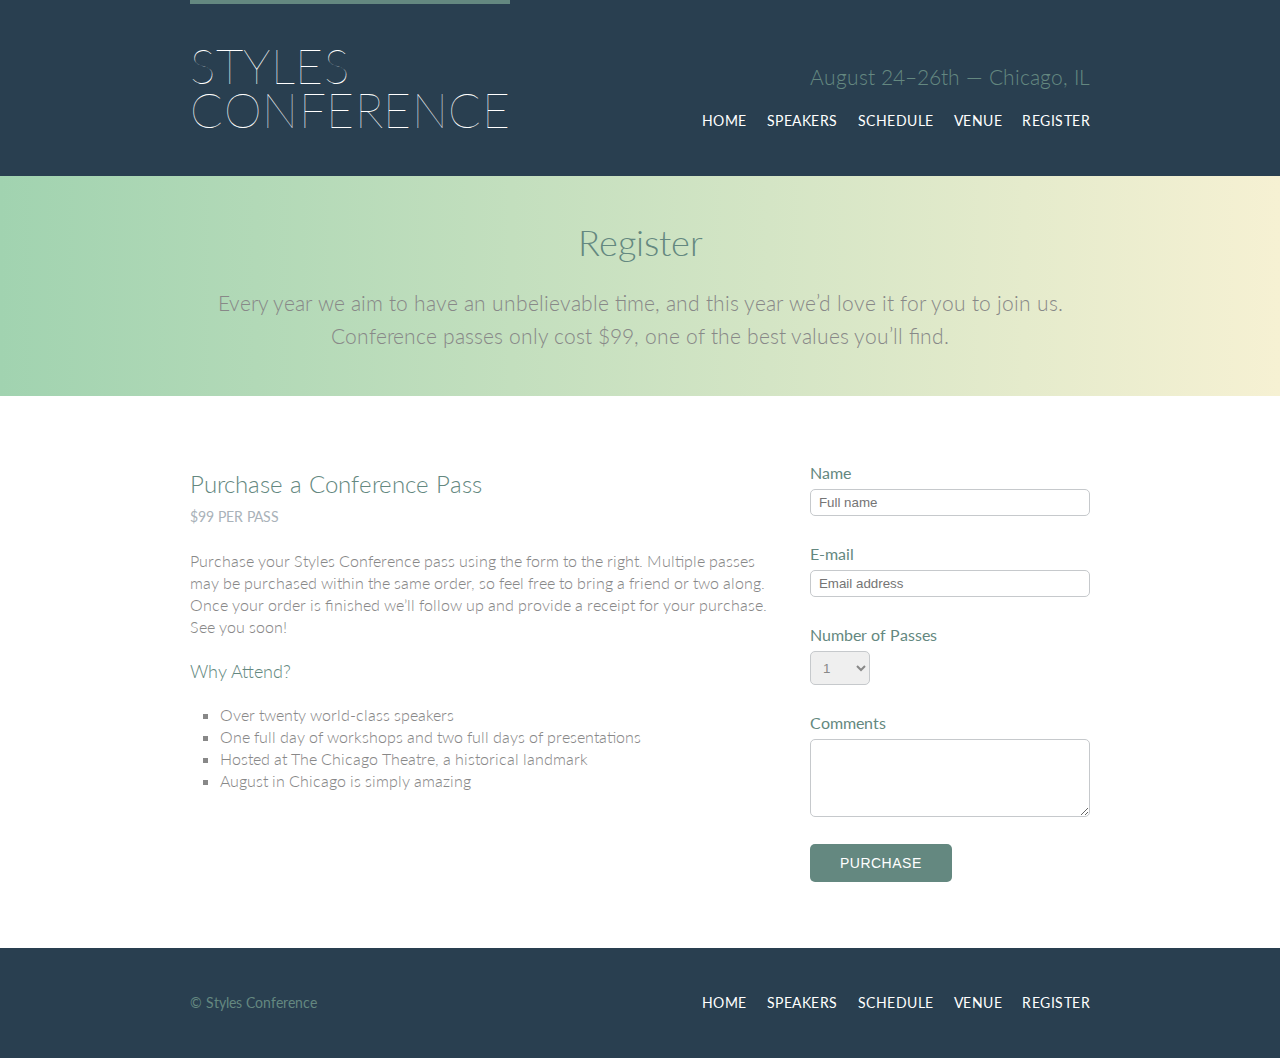
<file: register.html>
<!DOCTYPE html>
<html lang="en">

  <head>
    <meta charset="utf-8">
    <title>Register - Styles Conference</title>
    <link rel="stylesheet" href="assets/stylesheets/main.css">
    <link rel="stylesheet" href="http://fonts.googleapis.com/css?family=Lato:100,300,400">
  </head>

  <body>

    <!-- Header -->

    <header class="primary-header container group">

      <h1 class="logo">
        <a href="index.html">Styles <br> Conference</a>
      </h1>

      <h3 class="tagline">August 24&ndash;26th &mdash; Chicago, IL</h3>

      <nav class="nav primary-nav">
        <ul>
            <li><a href="index.html">Home</a></li><!--
            --><li><a href="speakers.html">Speakers</a></li><!--
            --><li><a href="schedule.html">Schedule</a></li><!--
            --><li><a href="venue.html">Venue</a></li><!--
            --><li><a href="register.html">Register</li></a>
        </ul>
      </nav>

    </header>

    <!-- Lead -->

    <section class="row-alt">
      <div class="lead container">

        <h1>Register</h1>

        <p>Every year we aim to have an unbelievable time, and this year we&#8217;d love it for you to join us. Conference passes only cost $99, one of the best values you&#8217;ll find.</p>

      </div>
    </section>

    <section class="row">
        <div class="grid">

            <section class="col-2-3">
                <h2>Purchase a Conference Pass</h2>
                <h5>$99 per Pass</h5>

                <p>Purchase your Styles Conference pass using the form to the right. Multiple passes may be purchased within the same order, so feel free to bring a friend or two along. Once your order is finished we&#8217;ll follow up and provide a receipt for your purchase. See you soon!</p>

                <h4>Why Attend?</h4>

                <ul class="why-attend">
                    <li>Over twenty world-class speakers</li>
                    <li>One full day of workshops and two full days of presentations</li>
                    <li>Hosted at The Chicago Theatre, a historical landmark</li>
                    <li>August in Chicago is simply amazing</li>
                </ul>
            </section><!---

            --><form class="col-1-3" action="#" method="post">
                    <fieldset class="register-group">

                        <label>
                            Name
                            <input type="text" name="name" placeholder="Full name" required>
                        </label>

                        <label>
                            E-mail<input type="email" name="email" placeholder="Email address" required>
                        </label>

                        <label>
                            Number of Passes
                            <select name="quantity" required>
                                <option value="1" selected>1</option>
                                <option value="2">2</option>
                                <option value="3">3</option>
                                <option value="4">4</option>
                                <option value="5">5</option>
                            </select>
                        </label>

                        <label>
                            Comments
                            <textarea name="comments"></textarea>
                        </label>

                    </fieldset>

                    <input class="btn btn-default" type="submit" name="submit" value="Purchase">
            </form>

        </div>
    </section>

    <!-- Footer -->

    <footer class="primary-footer container group">

      <small>&copy; Styles Conference</small>

      <nav class="nav primary-nav">
        <ul>
            <li><a href="index.html">Home</a></li><!--
            --><li><a href="speakers.html">Speakers</a></li><!--
            --><li><a href="schedule.html">Schedule</a></li><!--
            --><li><a href="venue.html">Venue</a></li><!--
            --><li><a href="register.html">Register</li></a>
        </ul>
      </nav>

    </footer>

  </body>
</html>
</file>
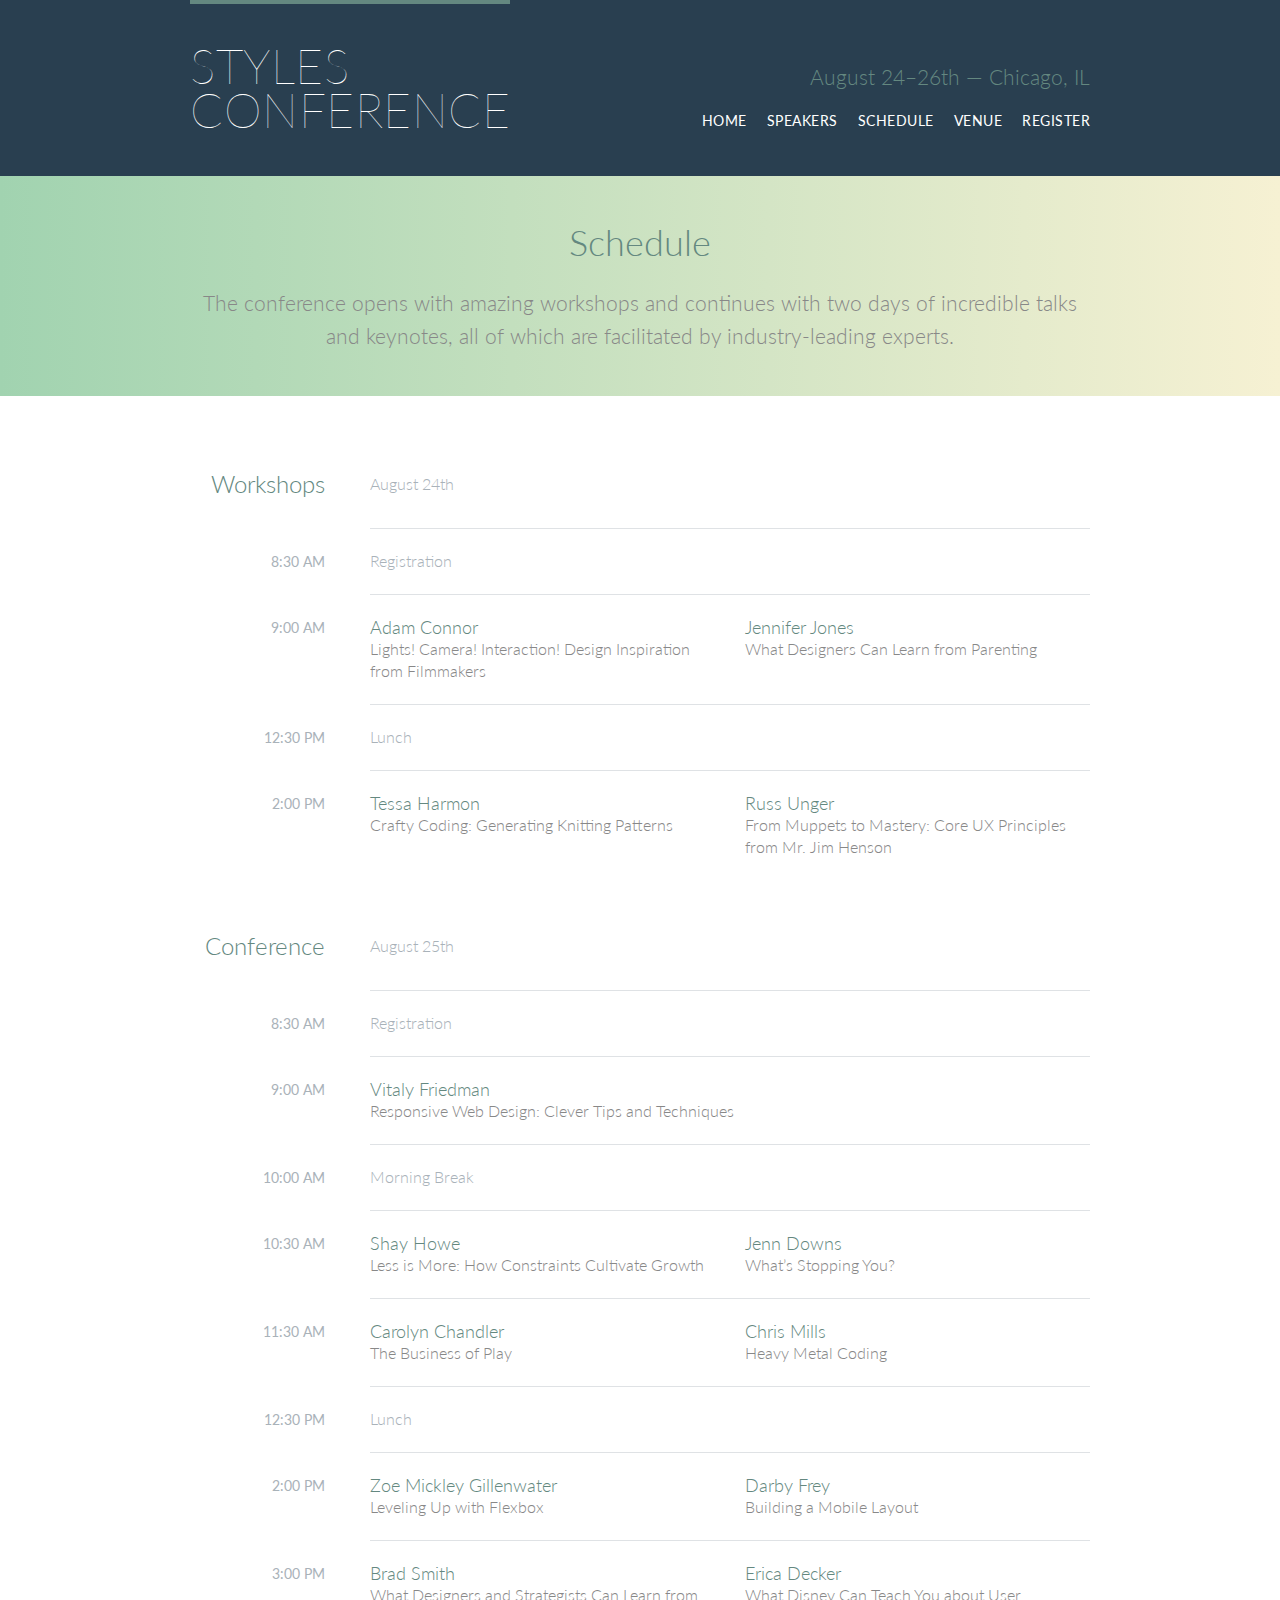
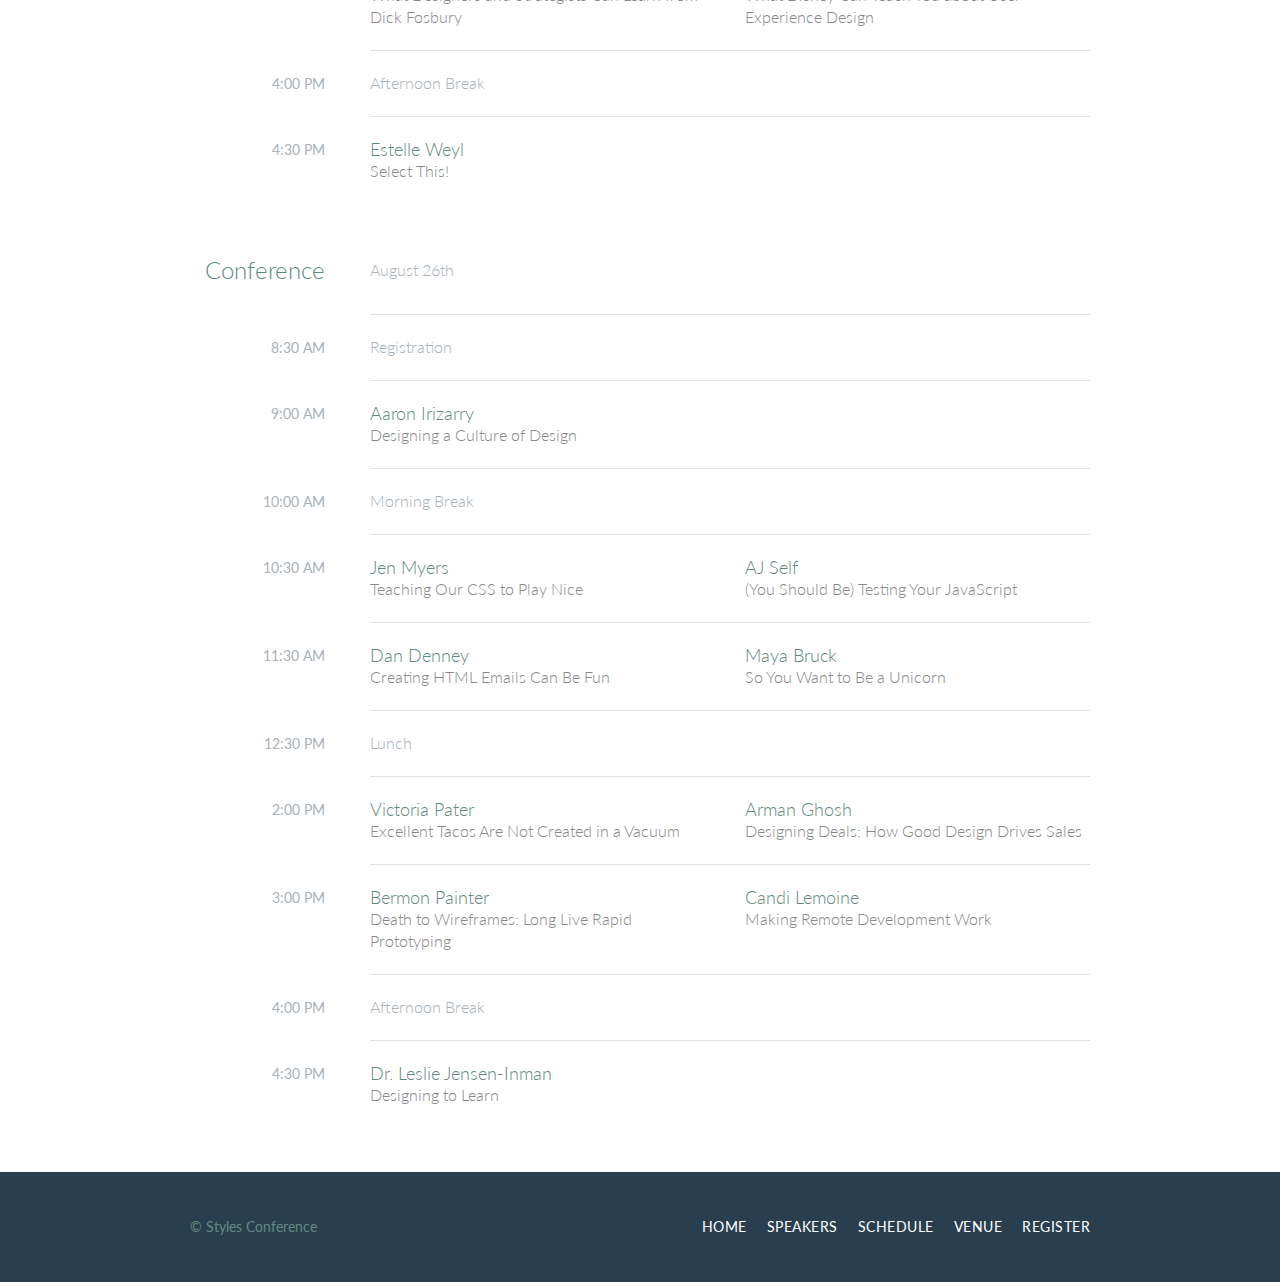
<file: schedule.html>
<!DOCTYPE html>
<html lang="en">

  <head>
    <meta charset="utf-8">
    <title>Schedule - Styles Conference</title>
    <link rel="stylesheet" href="assets/stylesheets/main.css">
    <link rel="stylesheet" href="http://fonts.googleapis.com/css?family=Lato:100,300,400">
  </head>

  <body>

    <!-- Header -->

    <header class="primary-header container group">

      <h1 class="logo">
        <a href="index.html">Styles <br> Conference</a>
      </h1>

      <h3 class="tagline">August 24&ndash;26th &mdash; Chicago, IL</h3>

      <nav class="nav primary-nav">
        <ul>
            <li><a href="index.html">Home</a></li><!--
            --><li><a href="speakers.html">Speakers</a></li><!--
            --><li><a href="schedule.html">Schedule</a></li><!--
            --><li><a href="venue.html">Venue</a></li><!--
            --><li><a href="register.html">Register</li></a>
        </ul>
      </nav>

    </header>

    <!-- Lead -->

    <section class="row-alt">
      <div class="lead container">

        <h1>Schedule</h1>

        <p>The conference opens with amazing workshops and continues with two days of incredible talks and keynotes, all of which are facilitated by industry-leading experts.</p>

      </div>
    </section>

    <section class="row">
        <div class="container">

            <table>
                <thead>
                  <tr>
                    <th scope="row">
                      Workshops
                    </th>
                    <td class="schedule-offset" colspan="2">
                      August 24th
                    </td>
                  </tr>
                </thead>
                <tbody>
                  <tr>
                    <th scope="row">
                      <time datetime="08:30:00">8:30 AM</time>
                    </th>
                    <td class="schedule-offset" colspan="2">
                      Registration
                    </td>
                  </tr>
                  <tr>
                    <th scope="row">
                      <time datetime="09:00:00">9:00 AM</time>
                    </th>
                    <td>
                      <a href="speakers.html#adam-connor">
                        <h4>Adam Connor</h4>
                        Lights! Camera! Interaction! Design Inspiration from Filmmakers
                      </a>
                    </td>
                    <td>
                      <a href="speakers.html#jennifer-jones">
                        <h4>Jennifer Jones</h4>
                        What Designers Can Learn from Parenting
                      </a>
                    </td>
                  </tr>
                  <tr>
                    <th scope="row">
                      <time datetime="12:30:00">12:30 PM</time>
                    </th>
                    <td class="schedule-offset" colspan="2">
                      Lunch
                    </td>
                  </tr>
                  <tr>
                    <th scope="row">
                      <time datetime="14:00">2:00 PM</time>
                    </th>
                    <td>
                      <a href="speakers.html#tessa-harmon">
                        <h4>Tessa Harmon</h4>
                        Crafty Coding: Generating Knitting Patterns
                      </a>
                    </td>
                    <td>
                      <a href="speakers.html#russ-unger">
                        <h4>Russ Unger</h4>
                        From Muppets to Mastery: Core UX Principles from Mr. Jim Henson
                      </a>
                    </td>
                  </tr>
                </tbody>
              </table>
      
              <!-- Conference -->
      
              <table>
                <thead>
                  <tr>
                    <th scope="row">
                      Conference
                    </th>
                    <td class="schedule-offset" colspan="2">
                      August 25th
                    </td>
                  </tr>
                </thead>
                <tbody>
                  <tr>
                    <th scope="row">
                      <time datetime="08:30:00">8:30 AM</time>
                    </th>
                    <td class="schedule-offset" colspan="2">
                      Registration
                    </td>
                  </tr>
                  <tr>
                    <th scope="row">
                      <time datetime="09:00:00">9:00 AM</time>
                    </th>
                    <td colspan="2">
                      <a href="speakers.html#vitaly-friedman">
                        <h4>Vitaly Friedman</h4>
                        Responsive Web Design: Clever Tips and Techniques
                      </a>
                    </td>
                  </tr>
                  <tr>
                    <th scope="row">
                      <time datetime="10:00:00">10:00 AM</time>
                    </th>
                    <td class="schedule-offset" colspan="2">
                      Morning Break
                    </td>
                  </tr>
                  <tr>
                    <th scope="row">
                      <time datetime="10:30:00">10:30 AM</time>
                    </th>
                    <td>
                      <a href="speakers.html#shay-howe">
                        <h4>Shay Howe</h4>
                        Less is More: How Constraints Cultivate Growth
                      </a>
                    </td>
                    <td>
                      <a href="speakers.html#jenn-downs">
                        <h4>Jenn Downs</h4>
                        What&#8217;s Stopping You?
                      </a>
                    </td>
                  </tr>
                  <tr>
                    <th scope="row">
                      <time datetime="11:30:00">11:30 AM</time>
                    </th>
                    <td>
                      <a href="speakers.html#carolyn-chandler">
                        <h4>Carolyn Chandler</h4>
                        The Business of Play
                      </a>
                    </td>
                    <td>
                      <a href="speakers.html#chris-mills">
                        <h4>Chris Mills</h4>
                        Heavy Metal Coding
                      </a>
                    </td>
                  </tr>
                  <tr>
                    <th scope="row">
                      <time datetime="12:30:00">12:30 PM</time>
                    </th>
                    <td class="schedule-offset" colspan="2">
                      Lunch
                    </td>
                  </tr>
                  <tr>
                    <th scope="row">
                      <time datetime="14:00">2:00 PM</time>
                    </th>
                    <td>
                      <a href="speakers.html#zoe-mickley-gillenwater">
                        <h4>Zoe Mickley Gillenwater</h4>
                        Leveling Up with Flexbox
                      </a>
                    </td>
                    <td>
                      <a href="speakers.html#darby-frey">
                        <h4>Darby Frey</h4>
                        Building a Mobile Layout
                      </a>
                    </td>
                  </tr>
                  <tr>
                    <th scope="row">
                      <time datetime="15:00:00">3:00 PM</time>
                    </th>
                    <td>
                      <a href="speakers.html#brad-smith">
                        <h4>Brad Smith</h4>
                        What Designers and Strategists Can Learn from Dick Fosbury
                      </a>
                    </td>
                    <td>
                      <a href="speakers.html#erica-decker">
                        <h4>Erica Decker</h4>
                        What Disney Can Teach You about User Experience Design
                      </a>
                    </td>
                  </tr>
                  <tr>
                    <th scope="row">
                      <time datetime="16:00:00">4:00 PM</time>
                    </th>
                    <td class="schedule-offset" colspan="2">
                      Afternoon Break
                    </td>
                  </tr>
                  <tr>
                    <th scope="row">
                      <time datetime="16:30:00">4:30 PM</time>
                    </th>
                    <td colspan="2">
                      <a href="speakers.html#estelle-weyl">
                        <h4>Estelle Weyl</h4>
                        Select This!
                      </a>
                    </td>
                  </tr>
                </tbody>
              </table>
      
              <!-- Conference -->
      
              <table>
                <thead>
                  <tr>
                    <th scope="row">
                      Conference
                    </th>
                    <td class="schedule-offset" colspan="2">
                      August 26th
                    </td>
                  </tr>
                </thead>
                <tbody>
                  <tr>
                    <th scope="row">
                      <time datetime="08:30:00">8:30 AM</time>
                    </th>
                    <td class="schedule-offset" colspan="2">
                      Registration
                    </td>
                  </tr>
                  <tr>
                    <th scope="row">
                      <time datetime="09:00:00">9:00 AM</time>
                    </th>
                    <td colspan="2">
                      <a href="speakers.html#aaron-irizarry">
                        <h4>Aaron Irizarry</h4>
                        Designing a Culture of Design
                      </a>
                    </td>
                  </tr>
                  <tr>
                    <th scope="row">
                      <time datetime="10:00:00">10:00 AM</time>
                    </th>
                    <td class="schedule-offset" colspan="2">
                      Morning Break
                    </td>
                  </tr>
                  <tr>
                    <th scope="row">
                      <time datetime="10:30:00">10:30 AM</time>
                    </th>
                    <td>
                      <a href="speakers.html#jen-myers">
                        <h4>Jen Myers</h4>
                        Teaching Our CSS to Play Nice
                      </a>
                    </td>
                    <td>
                      <a href="speakers.html#aj-self">
                        <h4>AJ Self</h4>
                        (You Should Be) Testing Your JavaScript
                      </a>
                    </td>
                  </tr>
                  <tr>
                    <th scope="row">
                      <time datetime="11:30:00">11:30 AM</time>
                    </th>
                    <td>
                      <a href="speakers.html#dan-denney">
                        <h4>Dan Denney</h4>
                        Creating HTML Emails Can Be Fun
                      </a>
                    </td>
                    <td>
                      <a href="speakers.html#maya-bruck">
                        <h4>Maya Bruck</h4>
                        So You Want to Be a Unicorn
                      </a>
                    </td>
                  </tr>
                  <tr>
                    <th scope="row">
                      <time datetime="12:30:00">12:30 PM</time>
                    </th>
                    <td class="schedule-offset" colspan="2">
                      Lunch
                    </td>
                  </tr>
                  <tr>
                    <th scope="row">
                      <time datetime="14:00">2:00 PM</time>
                    </th>
                    <td>
                      <a href="speakers.html#victoria-pater">
                        <h4>Victoria Pater</h4>
                        Excellent Tacos Are Not Created in a Vacuum
                      </a>
                    </td>
                    <td>
                      <a href="speakers.html#arman-ghosh">
                        <h4>Arman Ghosh</h4>
                        Designing Deals: How Good Design Drives Sales
                      </a>
                    </td>
                  </tr>
                  <tr>
                    <th scope="row">
                      <time datetime="15:00:00">3:00 PM</time>
                    </th>
                    <td>
                      <a href="speakers.html#bermon-painter">
                        <h4>Bermon Painter</h4>
                        Death to Wireframes: Long Live Rapid Prototyping
                      </a>
                    </td>
                    <td>
                      <a href="speakers.html#candi-lemoine">
                        <h4>Candi Lemoine</h4>
                        Making Remote Development Work
                      </a>
                    </td>
                  </tr>
                  <tr>
                    <th scope="row">
                      <time datetime="16:00:00">4:00 PM</time>
                    </th>
                    <td class="schedule-offset" colspan="2">
                      Afternoon Break
                    </td>
                  </tr>
                  <tr>
                    <th scope="row">
                      <time datetime="16:30:00">4:30 PM</time>
                    </th>
                    <td colspan="2">
                      <a href="speakers.html#leslie-jensen-inman">
                        <h4>Dr. Leslie Jensen-Inman</h4>
                        Designing to Learn
                      </a>
                    </td>
                  </tr>
                </tbody>
              </table>

        </div>
    </section>

    <!-- Footer -->

    <footer class="primary-footer container group">

      <small>&copy; Styles Conference</small>

      <nav class="nav primary-nav">
        <ul>
            <li><a href="index.html">Home</a></li><!--
            --><li><a href="speakers.html">Speakers</a></li><!--
            --><li><a href="schedule.html">Schedule</a></li><!--
            --><li><a href="venue.html">Venue</a></li><!--
            --><li><a href="register.html">Register</li></a>
        </ul>
      </nav>

    </footer>

  </body>
</html>
</file>
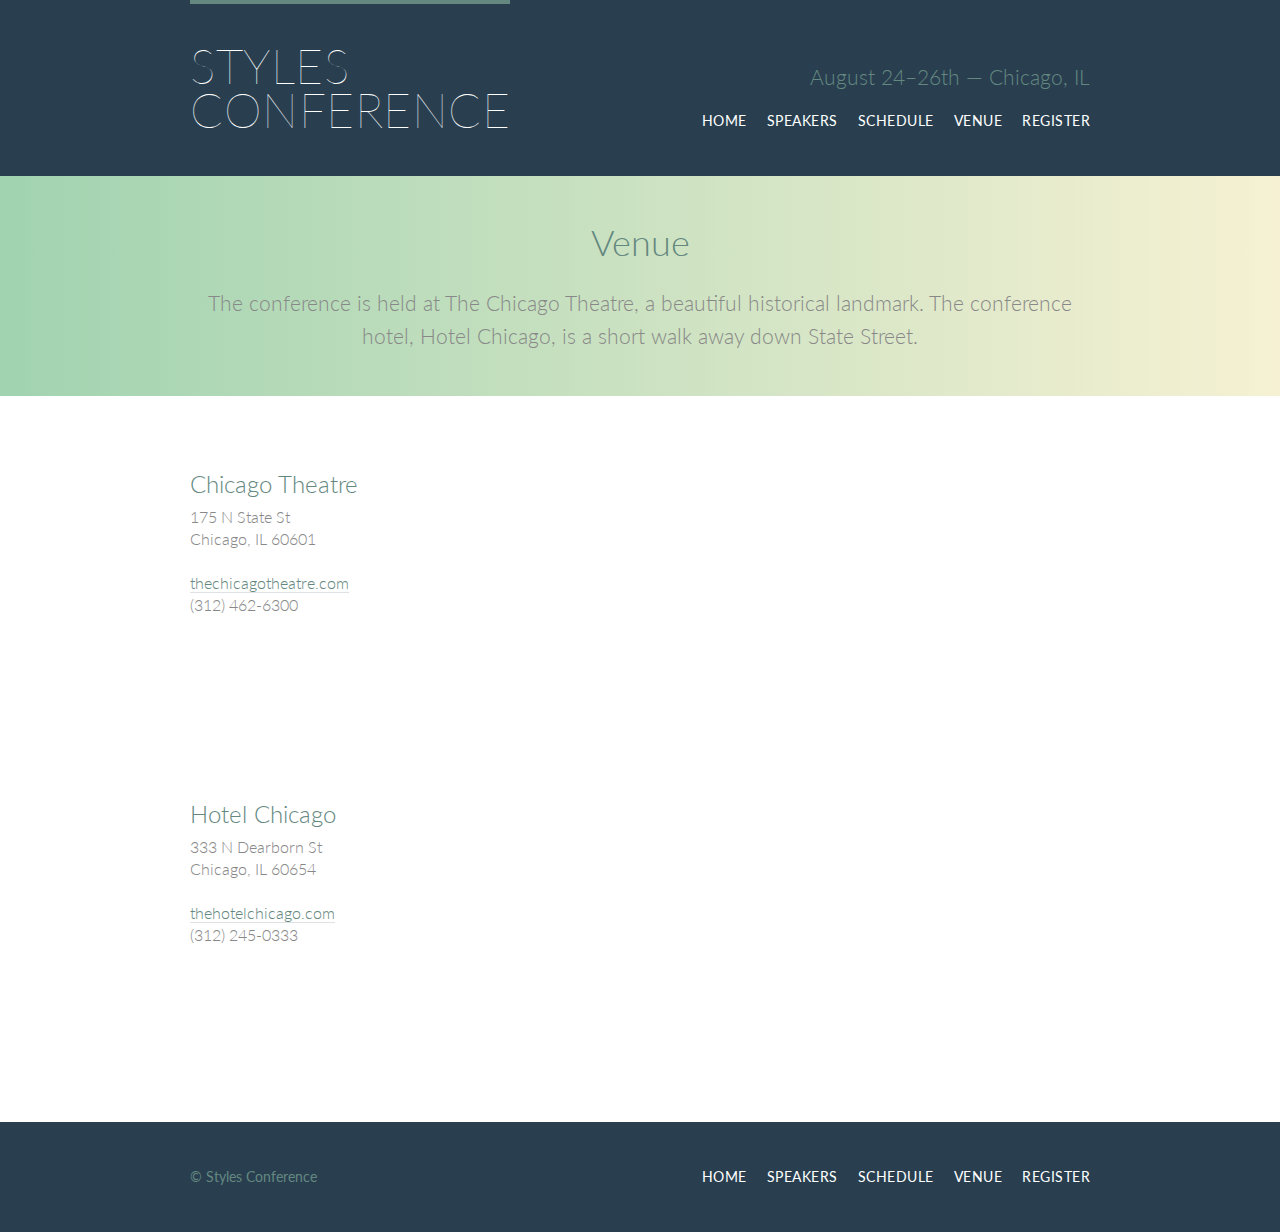
<file: venue.html>
<!DOCTYPE html>
<html lang="en">

  <head>
    <meta charset="utf-8">
    <title>Venue - Styles Conference</title>
    <link rel="stylesheet" href="assets/stylesheets/main.css">
    <link rel="stylesheet" href="http://fonts.googleapis.com/css?family=Lato:100,300,400">
  </head>

  <body>

    <!-- Header -->

    <header class="primary-header container group">

      <h1 class="logo">
        <a href="index.html">Styles <br> Conference</a>
      </h1>

      <h3 class="tagline">August 24&ndash;26th &mdash; Chicago, IL</h3>

      <nav class="nav primary-nav">
        <ul>
            <li><a href="index.html">Home</a></li><!--
            --><li><a href="speakers.html">Speakers</a></li><!--
            --><li><a href="schedule.html">Schedule</a></li><!--
            --><li><a href="venue.html">Venue</a></li><!--
            --><li><a href="register.html">Register</li></a>
        </ul>
      </nav>

    </header>

    <!-- Lead -->

    <section class="row-alt">
      <div class="lead container">

        <h1>Venue</h1>

        <p>The conference is held at The Chicago Theatre, a beautiful historical landmark. The conference hotel, Hotel Chicago, is a short walk away down State Street.</p>

      </div>
    </section>

    <section class="row">
        <div class="grid">

            <section class="venue-theatre">

                <div class="col-1-3">
                    <h2>Chicago Theatre</h2>
                    <p>175 N State St <br> Chicago, IL 60601</p>
                    <p><a href="http://www.thechicagotheatre.com/">thechicagotheatre.com</a> <br> (312) 462-6300</p>
                </div><!--

                --><iframe class="venue-map col-2-3" src="https://www.google.com/maps/embed?pb=!1m5!3m3!1m2!1s0x880e2ca55810a493%3A0x4700ddf60fcbfad6!2schicago+theatre!5e0!3m2!1sen!2sus!4v1388701393606"></iframe>

            </section>

            <section class="venue-hotel">

                <div class="col-1-3">
                    <h2>Hotel Chicago</h2>
                    <p>333 N Dearborn St <br> Chicago, IL 60654</p>
                    <p><a href="http://thehotelchicago.com/">thehotelchicago.com</a> <br> (312) 245-0333</p>
                </div><!--
                --><iframe class="venue-map col-2-3" src="https://www.google.com/maps/embed?pb=!1m5!3m3!1m2!1s0x880e2cb1da049173%3A0xa5c91d255a775f0b!2sHotel+Sax+Chicago%2C+North+Dearborn+Street%2C+Chicago%2C+IL!5e0!3m2!1sen!2sus!4v1388702493978"></iframe>

            </section>

        </div>
    </section>

    <!-- Footer -->

    <footer class="primary-footer container group">

      <small>&copy; Styles Conference</small>

      <nav class="nav primary-nav">
        <ul>
            <li><a href="index.html">Home</a></li><!--
            --><li><a href="speakers.html">Speakers</a></li><!--
            --><li><a href="schedule.html">Schedule</a></li><!--
            --><li><a href="venue.html">Venue</a></li><!--
            --><li><a href="register.html">Register</li></a>
        </ul>
      </nav>

    </footer>

  </body>
</html>
</file>
<file: assets/stylesheets/main.css>
/* http://meyerweb.com/eric/tools/css/reset/
   v2.0 | 20110126
   License: none (public domain)
*/

html, body, div, span, applet, object, iframe,
h1, h2, h3, h4, h5, h6, p, blockquote, pre,
a, abbr, acronym, address, big, cite, code,
del, dfn, em, img, ins, kbd, q, s, samp,
small, strike, strong, sub, sup, tt, var,
b, u, i, center,
dl, dt, dd, ol, ul, li,
fieldset, form, label, legend,
table, caption, tbody, tfoot, thead, tr, th, td,
article, aside, canvas, details, embed,
figure, figcaption, footer, header, hgroup,
menu, nav, output, ruby, section, summary,
time, mark, audio, video {
  margin: 0;
  padding: 0;
  border: 0;
  font-size: 100%;
  font: inherit;
  vertical-align: baseline;
}
/* HTML5 display-role reset for older browsers */
article, aside, details, figcaption, figure,
footer, header, hgroup, menu, nav, section {
  display: block;
}
body {
  line-height: 1;
}
ol, ul {
  list-style: none;
}
blockquote, q {
  quotes: none;
}
blockquote:before, blockquote:after,
q:before, q:after {
  content: '';
  content: none;
}
table {
  border-collapse: collapse;
  border-spacing: 0;
}

/*
  ========================================
  Custom styles
  ========================================
*/

body {
  background: #293f50;
  color: #888;
  font: 300 16px/22px "Lato", "Open Sans", "Helvetica Neue", Helvetica, Arial, sans-serif;
}

/*
  ========================================
  Grid
  ========================================
*/

*,
*:before,
*:after {
  -webkit-box-sizing: border-box;
     -moz-box-sizing: border-box;
          box-sizing: border-box;
}
.container,
.grid {
  margin: 0 auto;
  width: 960px;
}
.container {
  padding-left: 30px;
  padding-right: 30px;
}
.grid,
.col-1-3,
.col-2-3 {
  padding-left: 15px;
  padding-right: 15px;
}
.col-1-3,
.col-2-3  {
  display: inline-block;
  vertical-align: top;
}
.col-1-3 {
  width: 33.33%;
}
.col-2-3 {
  width: 66.66%;
}

/*
  ========================================
  Clearfix
  ========================================
*/

.group:before,
.group:after {
  content: "";
  display: table;
}
.group:after {
  clear: both;
}
.group {
  clear: both;
  *zoom: 1;
}

/*
  ========================================
  Rows
  ========================================
*/

.row,
.row-alt {
  min-width: 960px;
}
.row {
  background: #fff;
  padding: 66px 0 44px 0;
}
.row-alt {
  background: #cbe2c1;
  background: -webkit-linear-gradient(to right, #a1d3b0, #f6f1d3);
  background:    -moz-linear-gradient(to right, #a1d3b0, #f6f1d3);
  background:         linear-gradient(to right, #a1d3b0, #f6f1d3);
  padding: 44px 0 22px 0;
}

/*
  ========================================
  Typography
  ========================================
*/

h1, h2, h3, h4 {
  color: #648880;
}
h1, h3, h4, h5, p {
  margin-bottom: 22px;
}
h1 {
  font-size: 36px;
  line-height: 44px;
}
h2 {
  font-size: 24px;
  line-height: 44px;
}
h3 {
  font-size: 21px;
}
h4 {
  font-size: 18px;
}
h5 {
  color: #a9b2b9;
  font-size: 14px;
  font-weight: 400;
  text-transform: uppercase;
}
strong {
  font-weight: 400;
}
cite,
em {
  font-style: italic;
}

/*
  ========================================
  Leads
  ========================================
*/

.lead {
  text-align: center;
}
.lead p {
  font-size: 21px;
  line-height: 33px;
}

/*
  ========================================
  Links
  ========================================
*/

a {
  color: #648880;
  text-decoration: none;
}
a:hover {
  color: #a9b2b9;
}
p a {
  border-bottom: 1px solid #dfe2e5;
}
.primary-header a,
.primary-footer a {
  color: #fff;
}
.primary-header a:hover,
.primary-footer a:hover {
  color: #648880;
}

/*
  ========================================
  Buttons
  ========================================
*/

.btn {
  border-radius: 5px;
  color: #fff;
  cursor: pointer;
  display: inline-block;
  font-weight: 400;
  letter-spacing: .5px;
  margin: 0;
  text-transform: uppercase;
}
.btn-alt {
  border: 1px solid #fff;
  padding: 10px 30px;
}
.btn-alt:hover {
  background: #fff;
  color: #648880;
}

.btn-default {
  border: 0;
  background: #648880;
  padding: 11px 30px;
  font-size: 14px;
}

.btn-default:hover {
  background: #77a198;
}

/*
  ========================================
  Primary header
  ========================================
*/

.logo {
  border-top: 4px solid #648880;
  float: left;
  font-size: 48px;
  font-weight: 100;
  letter-spacing: .5px;
  line-height: 44px;
  padding: 40px 0 22px 0;
  text-transform: uppercase;
}
.tagline {
  margin: 66px 0 22px 0;
  text-align: right;
}
.primary-nav {
  font-size: 14px;
  font-weight: 400;
  letter-spacing: .5px;
  text-transform: uppercase;
}

/*
  ========================================
  Primary footer
  ========================================
*/

.primary-footer {
  color: #648880;
  font-size: 14px;
  padding-bottom: 44px;
  padding-top: 44px;
}
.primary-footer small {
  float: left;
  font-weight: 400;
}

/*
  ========================================
  Navigation
  ========================================
*/

.nav {
  text-align: right;
}

.nav li {
  display: inline-block;
  margin: 0 10px;
  vertical-align: top;
}

.nav li:last-child {
  margin-right: 0;
}

/*
  ========================================
  Home
  ========================================
*/

.hero {
  color: #fff;
  line-height: 44px;
  padding: 22px 80px 66px 80px;
  text-align: center;
}
.hero h2 {
  font-size: 36px;
}
.hero p {
  font-size: 24px;
  font-weight: 100;
}
.teaser a:hover h3 {
  color: #a9b2b9;
}

.teaser img {
  border-radius: 5px;
  display: block;
  margin-bottom: 22px;
  max-width: 100%;
}

/*
  ========================================
  Speakers
  ========================================
*/

.speaker-info {
  border: 1px solid #dfe2e5;
  border-radius: 5px;
  margin-top: 88px;
  padding-bottom: 22px;
  text-align: center;
}

.speaker-info img {
  border-radius: 50%;
  height: 130px;
  margin: -66px 0 22px 0;
  vertical-align: top;
}

.speaker {
  margin-bottom: 44px;
}

/*
  ========================================
  Venue
  ========================================
*/

.venue-theatre {
  margin-bottom: 66px;
}

.venue-hotel {
  margin-bottom: 22px;
}

.venue-map {
  height: 264px;
}

/*
  ========================================
  Register
  ========================================
*/

.why-attend {
  list-style: square;
  margin: 0 0 22px 30px;
}

form {
  margin-bottom: 22px;
}
input,
select,
textarea {
  font: 300 16/22px "Lato", "Open Sans", "Helvetica Neue", Helvetica, Arial, sans-serif;
}

.register-group label {
  color: #648880;
  cursor: pointer;
  font-weight: 400;
}

.register-group input,
.register-group select,
.register-group textarea {
  border: 1px solid #c6c9cc;
  border-radius: 5px;
  color: #888;
  display: block;
  margin: 5px 0 27px 0;
  padding: 5px 8px;
}

.register-group input,
.register-group textarea {
  width: 100%
}

.register-group select {
  height: 34px;
  width: 60px;
}

.register-group textarea {
  height: 78px;
}

/*
  ========================================
  Schedule
  ========================================
*/

table {
  margin-bottom: 44px;
  width: 100%;
}
table:last-child {
  margin-bottom: 0;
}

th,
td {
  padding-bottom: 22px;
  vertical-align: top;
}

th {
  padding-right: 45px;
  text-align: right;
  width: 20%;
}

td {
  width: 40%;
}

thead {
  line-height: 44px;
}

thead th {
  color: #648880;
  font-size: 24px;
}

tbody th {
  color: #a9b2b9;
  font-size: 14px;
  font-weight: 400;
  padding-top: 22px;
  text-transform: uppercase;
}

tbody td {
  border-top: 1px solid #dfe2e5;
  padding-top: 21px;
}

tbody td:first-of-type {
  padding-right: 15px;
}

tbody td:last-of-type {
  padding-left: 15px;
}

tbody td:only-of-type {
  padding-left: 0;
  padding-right: 0;
}

table a {
  color: #888;
}

table h4 {
  margin-bottom: 0;
}

.schedule-offset {
  color: #a9b2b9;
}
</file>
